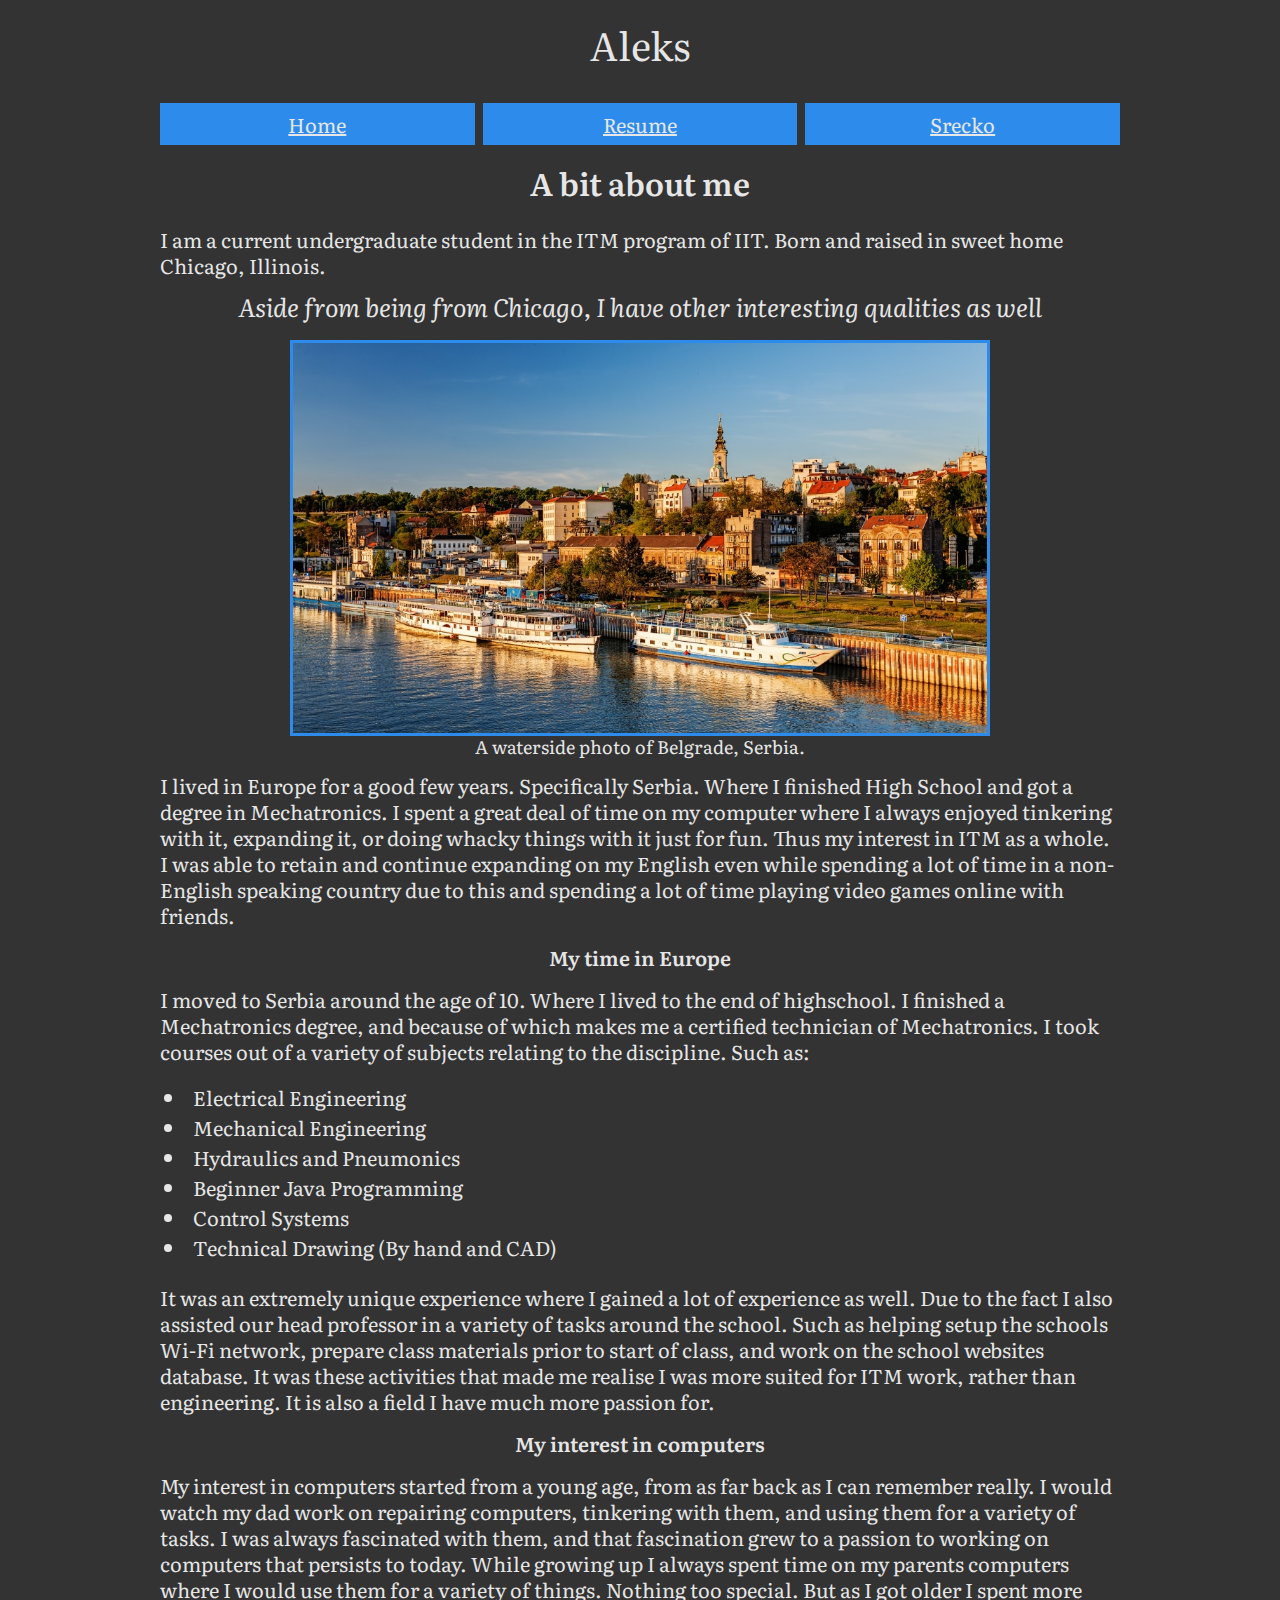
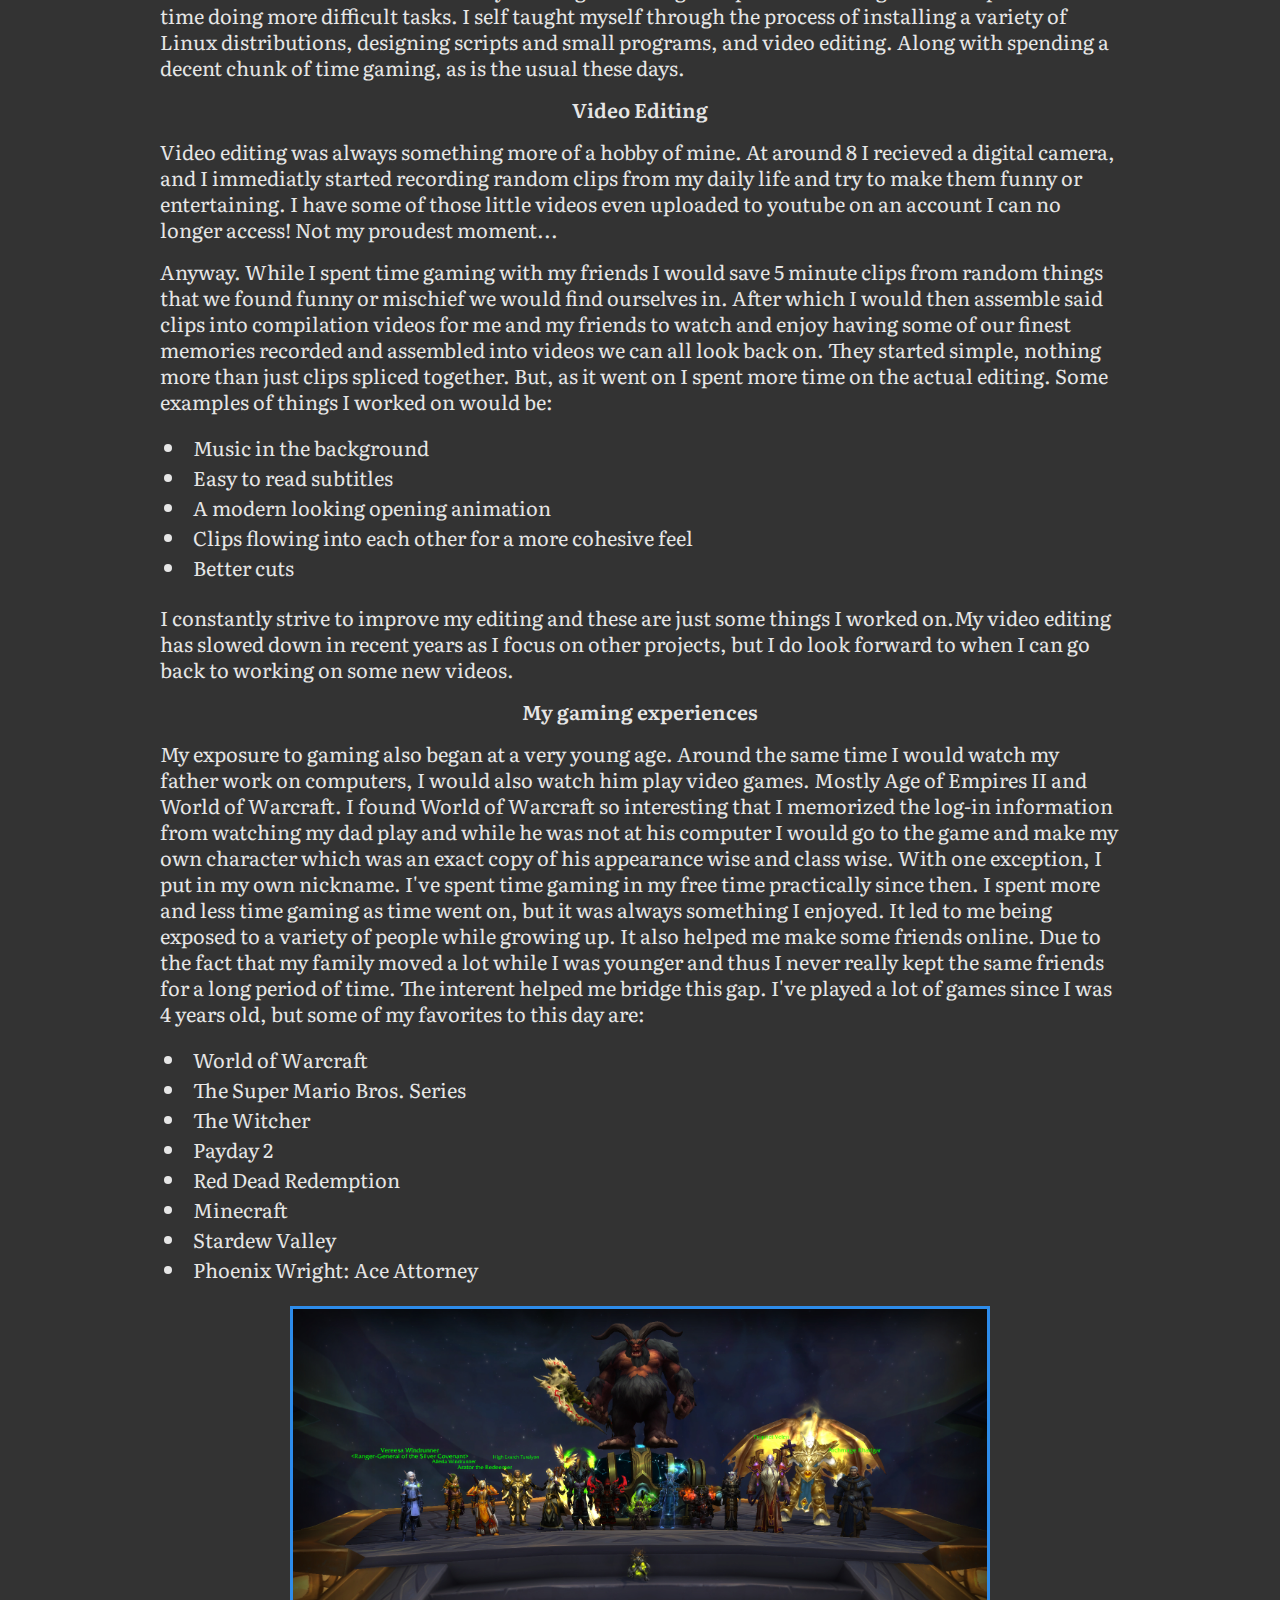
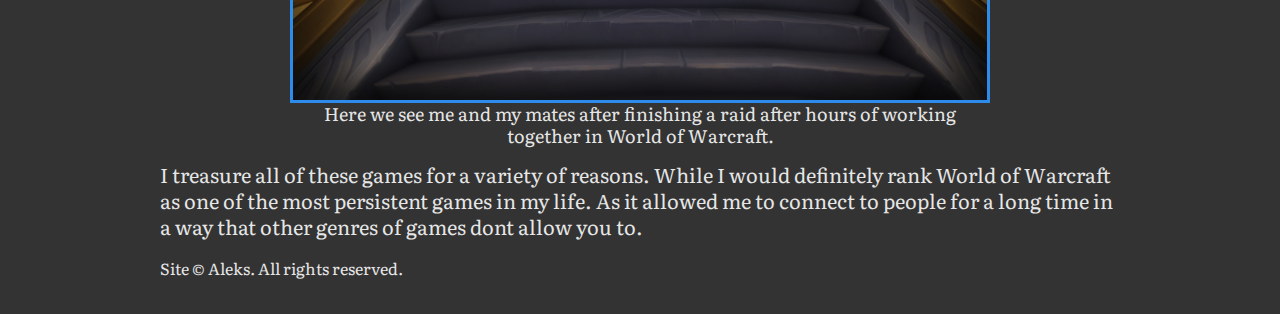
<file: index.html>
<!DOCTYPE html>
<html lang="en" dir="ltr">

  <head>
    <title>Aleks: Home Page</title>
    <meta name="viewport" content="width=device-width,initial-scale=1.0,shrink-to-fit=none" />
    <meta charset="utf-8" />
    <link rel="stylesheet" href="assets/css/screen.css" />
  </head>

  <body>
    <header id="header">
      <h1>Aleks</h1>
    </header>

    <nav id="navigation">
      <ul class="nav">
        <li><a href="">Home</a></li>
        <li><a href="resume/">Resume</a></li>
        <li><a href="srecko/">Srecko</a></li>
      </ul>
    </nav>

    <main id="content">
      <article>
        <h2>A bit about me</h2>
        <p>
          I am a current undergraduate student in the ITM program of IIT.
          Born and raised in sweet home Chicago, Illinois.
        </p>
        <section id="start">
          <h3> Aside from being from Chicago, I have other interesting qualities as well </h3>
          <figure class="landscape">
            <img src="assets/img/belgrade.jpeg"
              alt="Photo of Belgrade, Serbia" />
            <figcaption>
              A waterside photo of Belgrade, Serbia.
            </figcaption>
          </figure>
          <p>
            I lived in Europe for a good few years. Specifically Serbia. Where I finished High
            School and got a degree in Mechatronics. I spent a great deal of time on my computer
            where I always enjoyed tinkering with it, expanding it, or doing whacky things with it
            just for fun. Thus my interest in ITM as a whole. I was able to retain and continue
            expanding on my English even while spending a lot of time in a non-English speaking
            country due to this and spending a lot of time playing video games online with friends.
          </p>
        </section>

        <section id="europe">
          <h4>My time in Europe</h4>
          <p>
            I moved to Serbia around the age of 10. Where I lived to the end of highschool. I
            finished a Mechatronics degree, and because of which makes me a certified technician of
            Mechatronics. I took courses out of a variety of subjects relating to the discipline.
            Such as:
          </p>
          <ul class="defaultlist">
            <li>Electrical Engineering</li>
            <li>Mechanical Engineering</li>
            <li>Hydraulics and Pneumonics</li>
            <li>Beginner Java Programming</li>
            <li>Control Systems</li>
            <li>Technical Drawing (By hand and CAD)</li>
          </ul>
          <p>
            It was an extremely unique experience where I gained a lot of experience as well. Due to
            the fact I also assisted our head professor in a variety of tasks around the school.
            Such as helping setup the schools Wi-Fi network, prepare class materials prior to start
            of class, and work on the school websites database. It was these activities that made me
            realise I was more suited for ITM work, rather than engineering. It is also a field I
            have much more passion for.
          </p>
        </section>

        <section id="computers">
          <h4>My interest in computers</h4>
          <p>
            My interest in computers started from a young age, from as far back as I can remember
            really. I would watch my dad work on repairing computers, tinkering with them, and using
            them for a variety of tasks. I was always fascinated with them, and that fascination
            grew to a passion to working on computers that persists to today. While growing up I
            always spent time on my parents computers where I would use them for a variety of
            things. Nothing too special. But as I got older I spent more time doing more difficult
            tasks. I self taught myself through the process of installing a variety of Linux
            distributions, designing scripts and small programs, and video editing. Along with
            spending a decent chunk of time gaming, as is the usual these days.
          </p>
          <h4>Video Editing</h4>
          <p>
            Video editing was always something more of a hobby of mine. At around 8 I recieved a
            digital camera, and I immediatly started recording random clips from my daily life and
            try to make them funny or entertaining. I have some of those little videos even uploaded
            to youtube on an account I can no longer access! Not my proudest moment...
          </p>
          <p>
            Anyway. While I spent time gaming with my friends I would save 5 minute clips from
            random things that we found funny or mischief we would find ourselves in. After which I
            would then assemble said clips into compilation videos for me and my friends to watch
            and enjoy having some of our finest memories recorded and assembled into videos we can
            all look back on. They started simple, nothing more than just clips spliced together.
            But, as it went on I spent more time on the actual editing. Some examples of things I
            worked on would be:
          </p>
              <ul class="defaultlist">
              <li>Music in the background</li>
              <li>Easy to read subtitles</li>
              <li>A modern looking opening animation</li>
              <li>Clips flowing into each other for a more cohesive feel</li>
              <li>Better cuts</li>
            </ul>
          <p>
            I constantly strive to improve my editing and these are just some things I worked on.My
            video editing has slowed down in recent years as I focus on other projects, but I do
            look forward to when I can go back to working on some new videos.
          </p>
        </section>
        <section id="gaming">
          <h4>My gaming experiences</h4>
          <p>
            My exposure to gaming also began at a very young age. Around the same time I would watch
            my father work on computers, I would also watch him play video games. Mostly Age of
            Empires II and World of Warcraft. I found World of Warcraft so interesting that I
            memorized the log-in information from watching my dad play and while he was not at his
            computer I would go to the game and make my own character which was an exact copy of his
            appearance wise and class wise. With one exception, I put in my own nickname. I've spent
            time gaming in my free time practically since then. I spent more and less time gaming as
            time went on, but it was always something I enjoyed. It led to me being exposed to a
            variety of people while growing up. It also helped me make some friends online. Due to
            the fact that my family moved a lot while I was younger and thus I never really kept the
            same friends for a long period of time. The interent helped me bridge this gap. I've
            played a lot of games since I was 4 years old, but some of my favorites to this day are:
          </p>
          <ul class="defaultlist">
            <li>World of Warcraft</li>
            <li>The Super Mario Bros. Series</li>
            <li>The Witcher</li>
            <li>Payday 2</li>
            <li>Red Dead Redemption</li>
            <li>Minecraft</li>
            <li>Stardew Valley</li>
            <li>Phoenix Wright: Ace Attorney</li>
          </ul>
          <figure class="landscape">
            <img src="assets/img/antorus.jpg"
              alt="Photo of me and my mates finishing the final raid of World of Warcraft: Legion" />
            <figcaption>
              Here we see me and my mates after finishing a raid after hours of working together in
              World of Warcraft.
            </figcaption>
          </figure>
          <p>
            I treasure all of these games for a variety of reasons. While I would definitely rank
            World of Warcraft as one of the most persistent games in my life. As it allowed me to
            connect to people for a long time in a way that other genres of games dont allow you to.
          </p>
        </section>
      </article>
    </main>

    <footer id="footer">
      <p>Site © Aleks. All rights reserved.</p>
    </footer>

  </body>

</html>
</file>
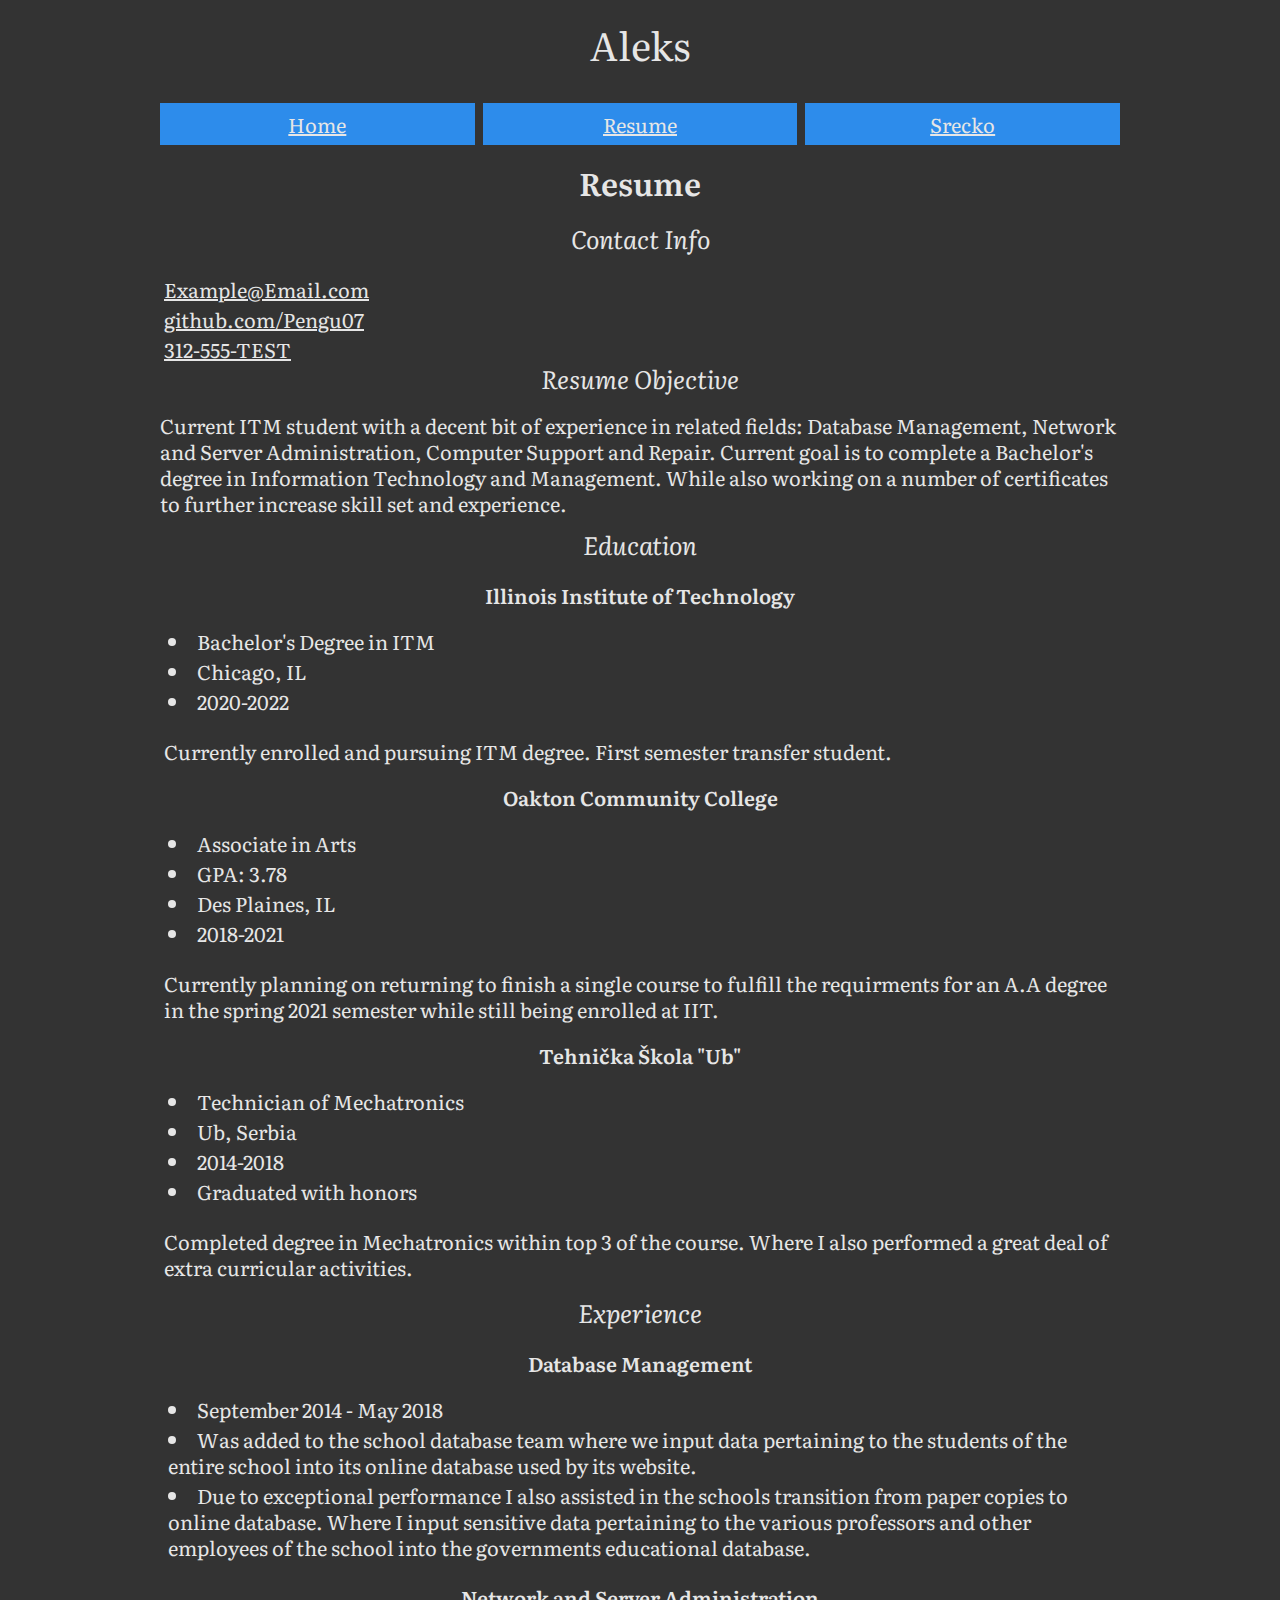
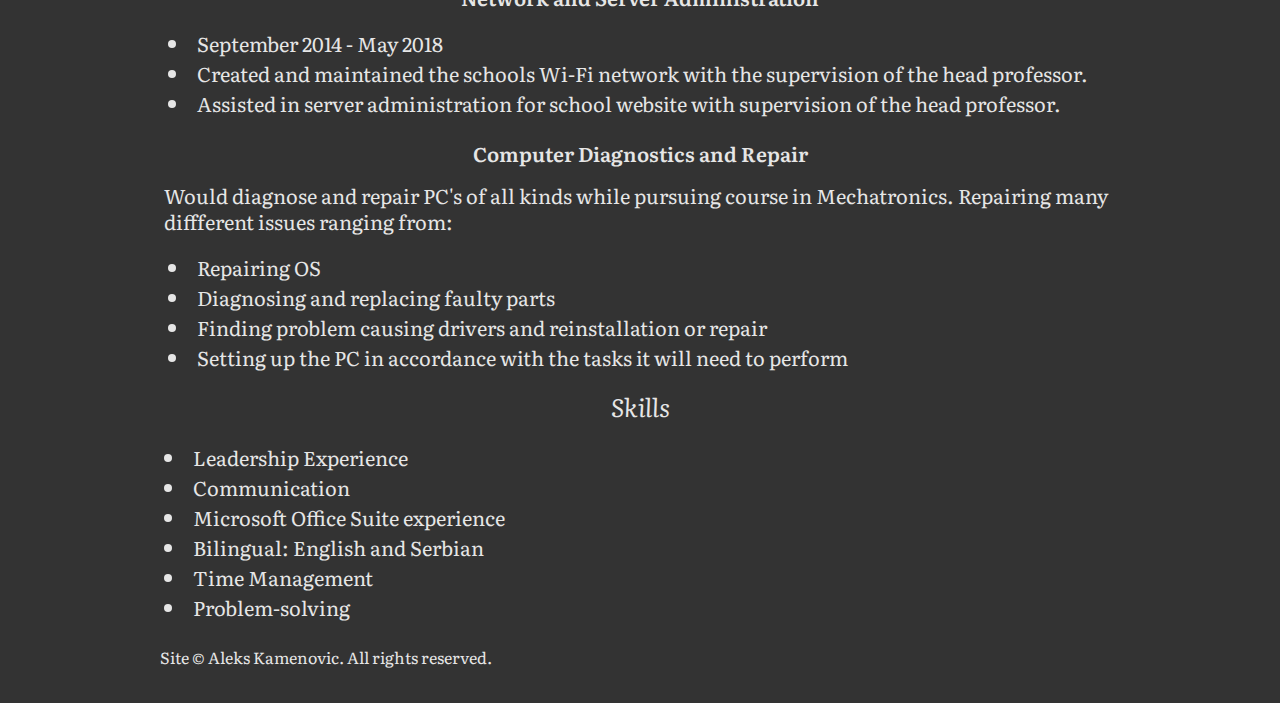
<file: resume/index.html>
<!DOCTYPE html>
<html lang="en" dir="ltr">
  <head>
    <title>Aleks: Home</title>
    <meta name="viewport" content="width=device-width,initial-scale=1.0,shrink-to-fit=none" />
    <meta charset="utf-8" />
    <link rel="stylesheet" href="../assets/css/screen.css" />
  </head>
  <body>
    <header id="header">
      <h1>Aleks</h1>
    </header>

    <nav id="navigation">
      <ul class="nav">
        <li><a href="../">Home</a></li>
        <li><a href="../resume/">Resume</a></li>
        <li><a href="../srecko/">Srecko</a></li>
      </ul>
    </nav>

    <main id="content">
      <article>

        <h2>Resume</h2>
        <aside id="contact">
          <h3>Contact Info</h3>
          <ul class="contact">
            <li class="email"><a href="mailto:Example@Email.com">Example@Email.com </a></li>
            <li class="url"><a href="https://github.com/Pengu07">github.com/Pengu07</a></li>
            <li class="tel"><a href="tel:+1312555TEST">312-555-TEST</a></li>
          </ul>
        </aside>
        <section id="objective">
          <h3>Resume Objective</h3>
          <p>
            Current ITM student with a decent bit of experience in related fields: Database
            Management, Network and Server Administration, Computer Support and Repair. Current goal
            is to complete a Bachelor's degree in Information Technology and Management. While also
            working on a number of certificates to further increase skill set and experience.
          </p>
        </section>

        <section id="education">
          <h3>Education</h3>
          <ol>
            <li class="college">
              <h4>Illinois Institute of Technology</h4>
              <ul class="defaultlist">
                <li class="degree">Bachelor's Degree in ITM</li>
                <li class="location">Chicago, IL</li>
                <li class="year">2020-2022</li>
              </ul>
              <p>
                Currently enrolled and pursuing ITM degree. First semester transfer student.
              </p>
            </li>
            <li class="community">
              <h4>Oakton Community College</h4>
              <ul class="defaultlist">
                <li class="degree">Associate in Arts</li>
                <li class="gpa">GPA: 3.78</li>
                <li class="location">Des Plaines, IL</li>
                <li class="year">2018-2021</li>
              </ul>
              <p>
                Currently planning on returning to finish a single course to fulfill the requirments
                for an A.A degree in the spring 2021 semester while still being enrolled at IIT.
              </p>
            </li>
            <li class="highschool">
              <h4>Tehnička Škola "Ub"</h4>
              <ul class="defaultlist">
                <li class="degree">Technician of Mechatronics</li>
                <li class="location">Ub, Serbia</li>
                <li class="year">2014-2018</li>
                <li class="performance">Graduated with honors</li>
              </ul>
              <p>
                Completed degree in Mechatronics within top 3 of the course. Where I also performed
                a great deal of extra curricular activities.
              </p>
            </li>
          </ol>
        </section>

        <section id="experience">
          <h3>Experience</h3>
          <ol>
            <li class="database management">
              <h4>Database Management</h4>
              <ul class="defaultlist">
                <li>September 2014 - May 2018</li>
                <li>Was added to the school database team where we input data pertaining to the
                  students of the entire school into its online database used by its website.</li>
                <li>Due to exceptional performance I also assisted in the schools transition from
                  paper copies to online database. Where I input sensitive data pertaining to the
                  various professors and other employees of the school into the governments
                  educational database.</li>
              </ul>
            </li>
            <li class="administration">
              <h4>Network and Server Administration</h4>
              <ul class="defaultlist">
                <li>September 2014 - May 2018</li>
                <li>Created and maintained the schools Wi-Fi network with the supervision of the
                head professor.</li>
                <li>Assisted in server administration for school website with supervision of the
                  head professor.</li>
              </ul>
            </li>
            <li class="repair">
              <h4>Computer Diagnostics and Repair</h4>
              <p>
                Would diagnose and repair PC's of all kinds while pursuing course in Mechatronics.
                Repairing many diffferent issues ranging from:
              </p>
              <ul class="defaultlist">
                <li>Repairing OS</li>
                <li>Diagnosing and replacing faulty parts</li>
                <li>Finding problem causing drivers and reinstallation or repair</li>
                <li>Setting up the PC in accordance with the tasks it will need to perform</li>
              </ul>
            </li>
          </ol>
        </section>

        <section id="skills">
          <h3>Skills</h3>
              <ul class="defaultlist">
            <li>Leadership Experience</li>
            <li>Communication</li>
            <li>Microsoft Office Suite experience</li>
            <li>Bilingual: English and Serbian</li>
            <li>Time Management</li>
            <li>Problem-solving</li>
          </ul>
        </section>
      </article>
    </main>

    <footer id="footer">
      <p>Site © Aleks Kamenovic. All rights reserved.</p>
    </footer>

  </body>
</html>
</file>
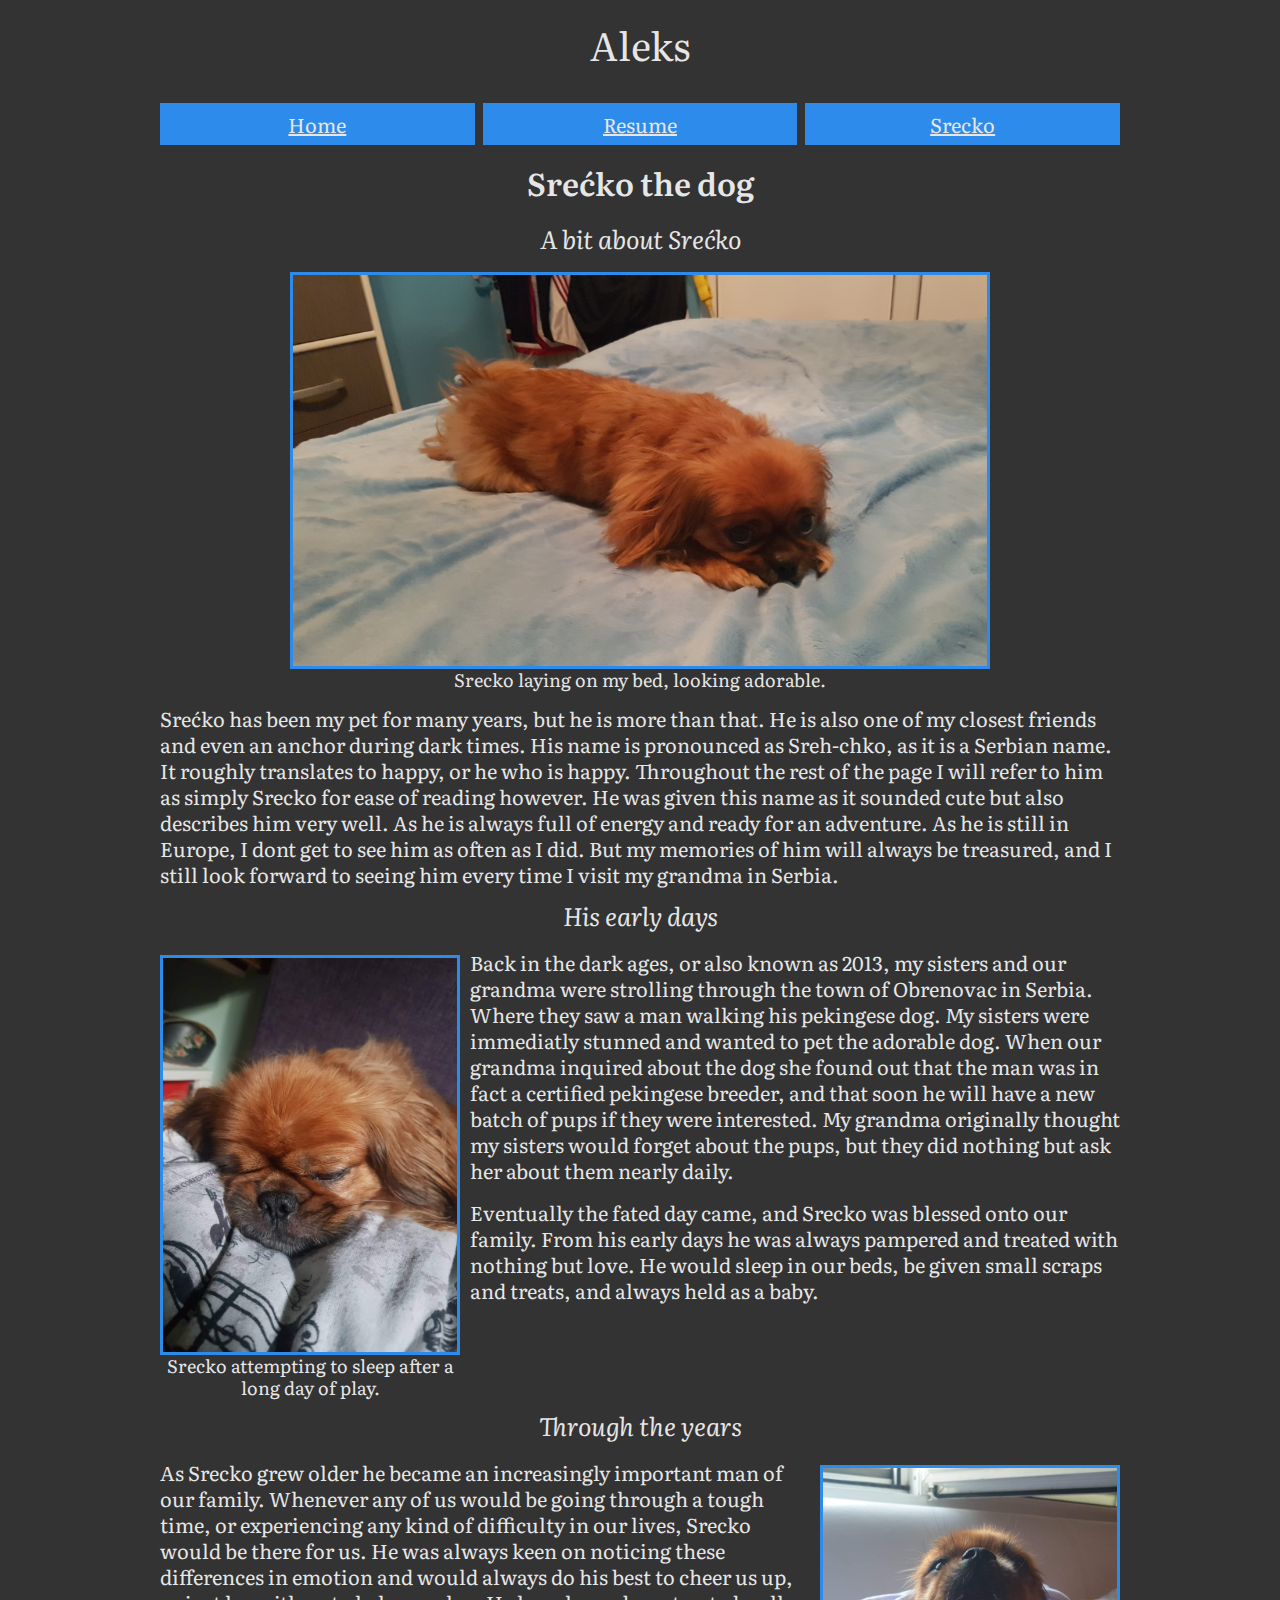
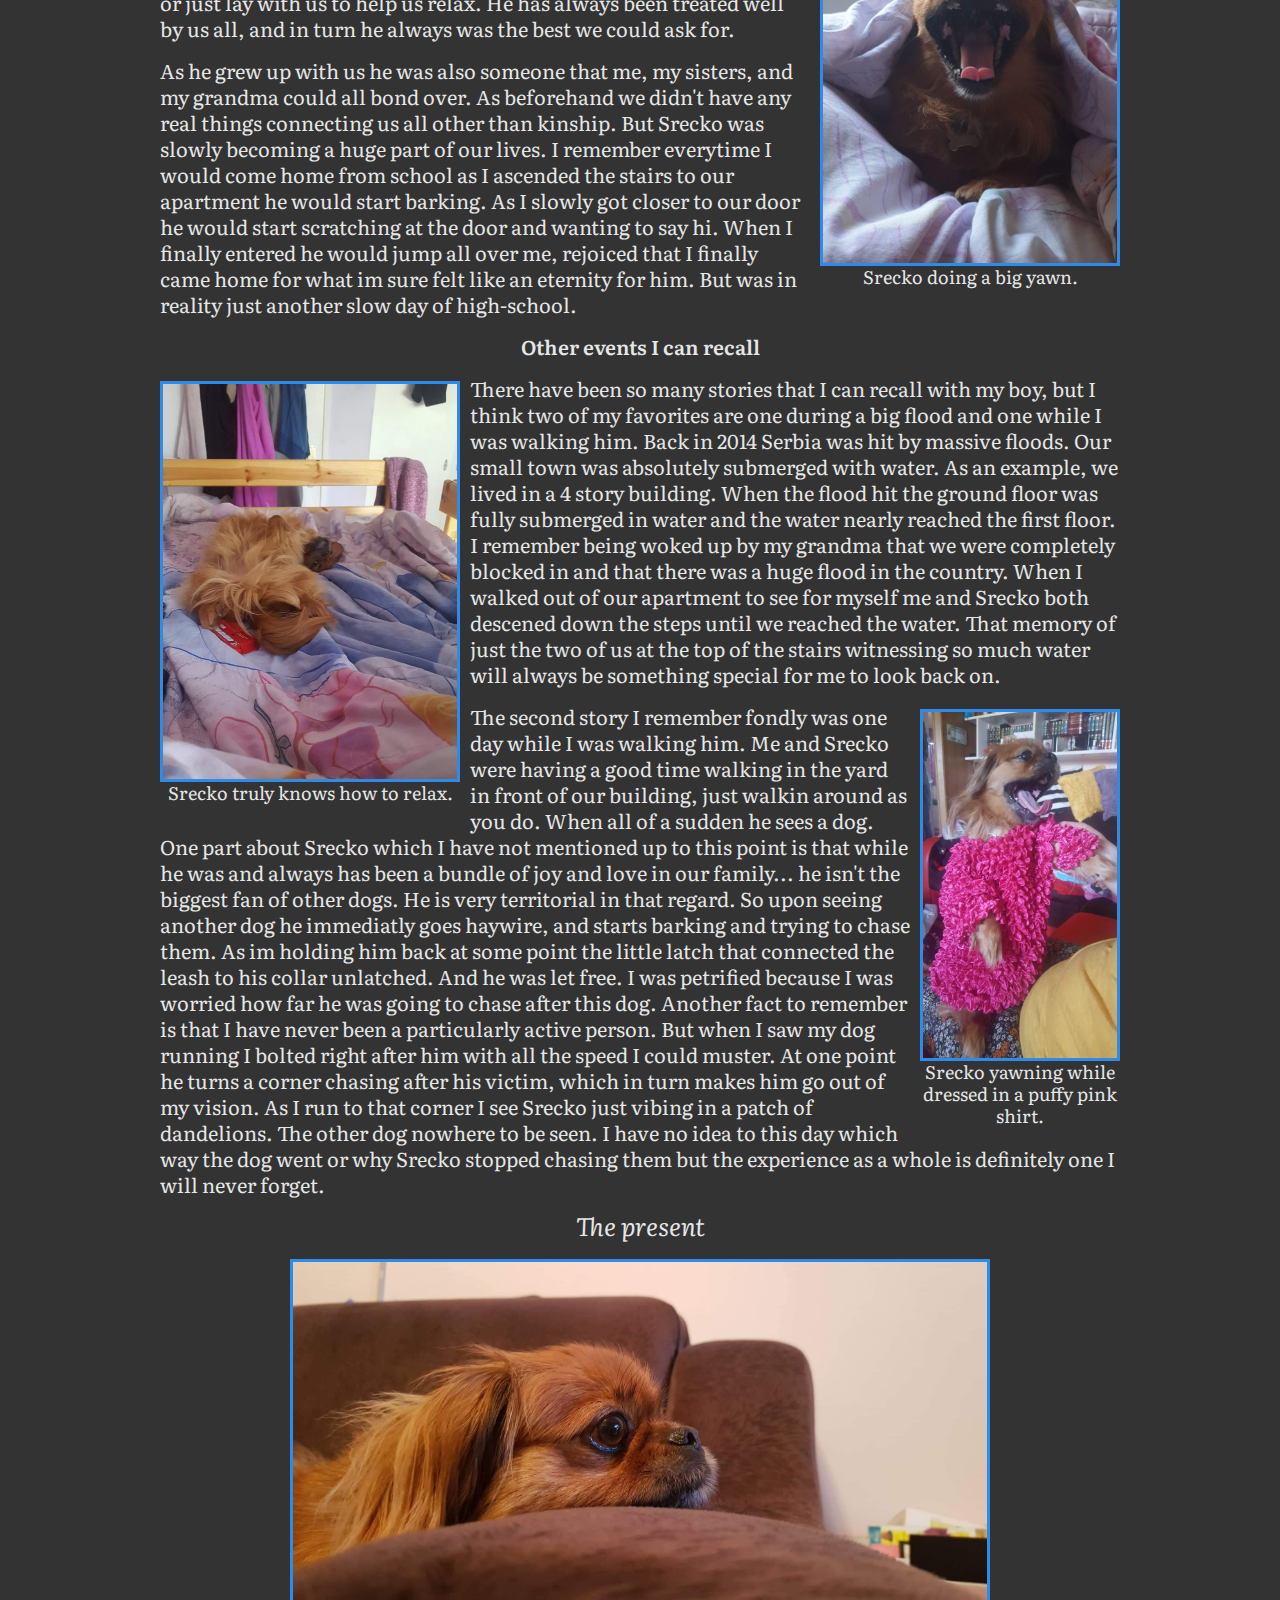
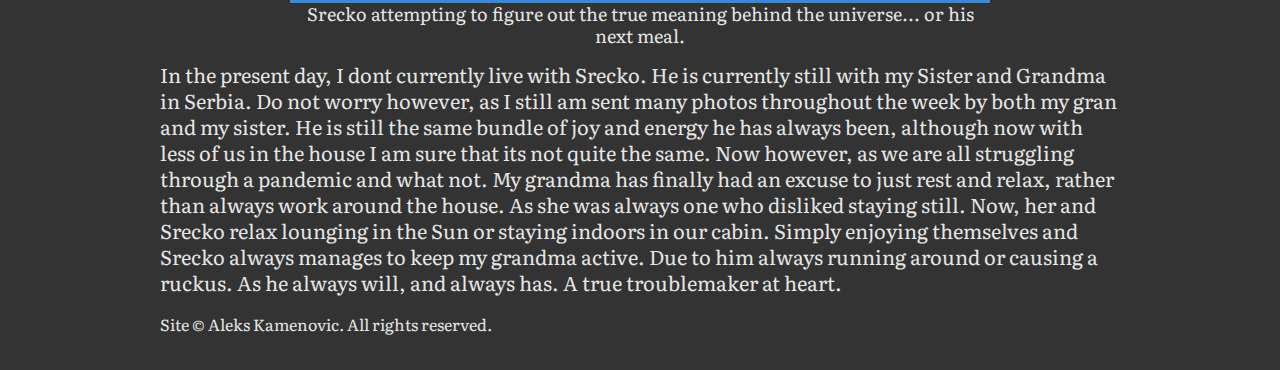
<file: srecko/index.html>
<!DOCTYPE html>
<html lang="en" dir="ltr">

  <head>
    <title>Aleks: Srećko</title>
    <meta name="viewport" content="width=device-width,initial-scale=1.0,shrink-to-fit=none" />
    <meta charset="utf-8" />
    <link rel="stylesheet" href="../assets/css/screen.css" />
  </head>

  <body>
    <header id="header">
      <h1>Aleks</h1>
    </header>

    <nav id="navigation">
      <ul class="nav">
        <li><a href="../">Home</a></li>
        <li><a href="../resume/">Resume</a></li>
        <li><a href="../srecko/">Srecko</a></li>
      </ul>
    </nav>

    <main id="content">
      <article id="srecko">
        <h2>Srećko the dog</h2>
        <section id="intro">
          <h3> A bit about Srećko </h3>
          <figure class="landscape">
            <img src="../assets/img/srecko_vibing.jpg"
              alt="Photo of Srecko laying on bed." />
            <figcaption>
              Srecko laying on my bed, looking adorable.
            </figcaption>
          </figure>
          <p>
            Srećko has been my pet for many years, but he is more than that. He is also one of my
            closest friends and even an anchor during dark times. His name is pronounced as
            Sreh-chko, as it is a Serbian name. It roughly translates to happy, or he who is happy.
            Throughout the rest of the page I will refer to him as simply Srecko for ease of reading
            however. He was given this name as it sounded cute but also describes him very well. As
            he is always full of energy and ready for an adventure. As he is still in Europe, I dont
            get to see him as often as I did. But my memories of him will always be treasured, and I
            still look forward to seeing him every time I visit my grandma in Serbia.
          </p>
        </section>

        <section id="early">
          <h3> His early days </h3>
          <figure class="portrait">
            <img src="../assets/img/srecko_sleep.jpg"
              alt="Photo of Srecko sleeping." />
            <figcaption>
              Srecko attempting to sleep after a long day of play.
            </figcaption>
          </figure>
          <p>
            Back in the dark ages, or also known as 2013, my sisters and our grandma were strolling
            through the town of Obrenovac in Serbia. Where they saw a man walking his pekingese dog.
            My sisters were immediatly stunned and wanted to pet the adorable dog. When our grandma
            inquired about the dog she found out that the man was in fact a certified pekingese
            breeder, and that soon he will have a new batch of pups if they were interested. My
            grandma originally thought my sisters would forget about the pups, but they did nothing
            but ask her about them nearly daily.
          </p>
          <p>
            Eventually the fated day came, and Srecko was
            blessed onto our family. From his early days he was always pampered and treated with
            nothing but love. He would sleep in our beds, be given small scraps and treats, and
            always held as a baby.
          </p>
        </section>

        <section id="stories">
          <h3> Through the years </h3>
          <figure class="portrait" id="yawn">
            <!--Using both class and ID so that I can edit within specific css media query -->
            <img src="../assets/img/srecko_yawn.jpg"
              alt="Photo of Srecko yawning." />
            <figcaption>
              Srecko doing a big yawn.
            </figcaption>
          </figure>
          <p>
            As Srecko grew older he became an increasingly important man of our family. Whenever any
            of us would be going through a tough time, or experiencing any kind of difficulty in our
            lives, Srecko would be there for us. He was always keen on noticing these differences in
            emotion and would always do his best to cheer us up, or just lay with us to help us
            relax. He has always been treated well by us all, and in turn he always was the best we
            could ask for.
          </p>
          <p>
            As he grew up with us he was also someone that me, my sisters, and my
            grandma could all bond over. As beforehand we didn't have any real things connecting us
            all other than kinship. But Srecko was slowly becoming a huge part of our lives. I
            remember everytime I would come home from school as I ascended the stairs to our
            apartment he would start barking. As I slowly got closer to our door he would start
            scratching at the door and wanting to say hi. When I finally entered he would jump all
            over me, rejoiced that I finally came home for what im sure felt like an eternity for
            him. But was in reality just another slow day of high-school.
          </p>
          <h4> Other events I can recall </h4>
          <figure class="portrait">
            <img src="../assets/img/srecko_relax.jpg"
              alt="Photo of Srecko relaxing in a unique position on his back." />
            <figcaption>
              Srecko truly knows how to relax.
            </figcaption>
          </figure>
          <p>
            There have been so many stories that I can recall with my boy, but I think two of my
            favorites are one during a big flood and one while I was walking him. Back in 2014
            Serbia was hit by massive floods. Our small town was absolutely submerged with water. As
            an example, we lived in a 4 story building. When the flood hit the ground floor was
            fully submerged in water and the water nearly reached the first floor. I remember being
            woked up by my grandma that we were completely blocked in and that there was a huge
            flood in the country. When I walked out of our apartment to see for myself me and Srecko
            both descened down the steps until we reached the water. That memory of just the two of
            us at the top of the stairs witnessing so much water will always be something special
            for me to look back on.
          </p>
          <figure class="portraitlong">
            <img src="../assets/img/srecko_dressed.jpg"
              alt="Photo of Srecko dressed with a puffy pink shirt." />
            <figcaption>
              Srecko yawning while dressed in a puffy pink shirt.
            </figcaption>
          </figure>
          <p>
            The second story I remember fondly was one day while I was walking him. Me and Srecko
            were having a good time walking in the yard in front of our building, just walkin around
            as you do. When all of a sudden he sees a dog. One part about Srecko which I have not
            mentioned up to this point is that while he was and always has been a bundle of joy and
            love in our family... he isn't the biggest fan of other dogs. He is very territorial in
            that regard. So upon seeing another dog he immediatly goes haywire, and starts barking
            and trying to chase them. As im holding him back at some point the little latch that
            connected the leash to his collar unlatched. And he was let free. I was petrified
            because I was worried how far he was going to chase after this dog. Another fact to
            remember is that I have never been a particularly active person. But when I saw my dog
            running I bolted right after him with all the speed I could muster. At one point he
            turns a corner chasing after his victim, which in turn makes him go out of my vision. As
            I run to that corner I see Srecko just vibing in a patch of dandelions. The other dog
            nowhere to be seen. I have no idea to this day which way the dog went or why Srecko
            stopped chasing them but the experience as a whole is definitely one I will never
            forget.
          </p>
        </section>

        <section id="present">
          <h3> The present </h3>
          <figure class="landscape">
            <img src="../assets/img/srecko_think.jpg"
              alt="Photo of Srecko thinking." />
            <figcaption>
              Srecko attempting to figure out the true meaning behind the universe... or his next
              meal.
            </figcaption>
          </figure>
          <p>
            In the present day, I dont currently live with Srecko. He is currently still with my
            Sister and Grandma in Serbia. Do not worry however, as I still am sent many photos
            throughout the week by both my gran and my sister. He is still the same bundle of joy
            and energy he has always been, although now with less of us in the house I am sure that
            its not quite the same. Now however, as we are all struggling through a pandemic and
            what not. My grandma has finally had an excuse to just rest and relax, rather than
            always work around the house. As she was always one who disliked staying still. Now, her
            and Srecko relax lounging in the Sun or staying indoors in our cabin. Simply enjoying
            themselves and Srecko always manages to keep my grandma active. Due to him always
            running around or causing a ruckus. As he always will, and always has. A true
            troublemaker at heart.
          </p>
        </section>
      </article>
    </main>

    <footer id="footer">
      <p>Site © Aleks Kamenovic. All rights reserved.</p>
    </footer>

  </body>
</html>
</file>
<file: assets/css/screen.css>
@import url("https://fonts.googleapis.com/css2?family=Literata:ital,wght@0,300;0,400;0,600;0,700;1,400&display=swap");
/*@import url('https://basehold.it/24'); */

/* http://meyerweb.com/eric/tools/css/reset/
   v2.0 | 20110126
   License: none (public domain)
*/
/* stylelint-disable*/
a,abbr,acronym,address,applet,article,aside,audio,b,big,blockquote,body,canvas,caption,center,cite,code,dd,del,details,dfn,div,dl,dt,em,embed,fieldset,figcaption,figure,footer,form,h1,h2,h3,h4,h5,h6,header,hgroup,html,i,iframe,img,ins,kbd,label,legend,li,mark,menu,nav,object,ol,output,p,pre,q,ruby,s,samp,section,small,span,strike,strong,sub,summary,sup,table,tbody,td,tfoot,th,thead,time,tr,tt,u,ul,var,video{margin:0;padding:0;border:0;font:inherit;vertical-align:baseline}article,aside,details,figcaption,figure,footer,header,hgroup,main,menu,nav,section{display:block}html,.stylelint{line-height:1}body,.stylelint{line-height:inherit}ol,ul{list-style:none}blockquote,q{quotes:none}blockquote:after,blockquote:before,q:after,q:before{content:'';content:none}table{border-collapse:collapse;border-spacing:0}
/* stylelint-enable */

/* Base Styles | Meant to be used up to first media query before being edited*/
/* Used 20px as base size https://www.modularscale.com/?20&px&1.25 with a major third ratio */
html {
  font-family: Literata, Georgia, "Times New Roman", Times, Roman, serif;
  font-size: 1.25em; /* 20 / 16 = 1.25 */
  line-height: 1.3em; /* 26 / 20 = 1.3*/
  background: #333333;
  color: #e6e6e6;
}

@supports (display: grid) {
  html { padding: 1em 0; }
}

h1 {
  font-size: 1.95315em; /* 39.063 / 20 */
  line-height: 1.228784272em; /* 48 / 39.063 */
  text-align: center;
}
h2 {
  font-size: 1.5625em; /* 31.25 / 20   */
  line-height: 1.152em; /* 36 / 31.25 */
  font-weight: 600;
  text-align: center;
}
h3 {
  font-size: 1.25em; /* 25 / 20  */
  font-style: italic;
  text-align: center;
}
h4 {
  font-weight: 600;
  text-align: center;
}
h1,
h2,
h3,
h4,
p,
nav,
figcaption {
  padding-bottom: 0.8em;
}
figcaption {
  font-size: 0.9em; /* 18 / 20 */
  line-height: 1.222222222em; /* 22 / 18 */
  text-align: center;
}

a {
  color: #e6e6e6;
}
a:visited {
  color: #2d8ceb;
}

ul.defaultlist {
  list-style-type: disc;
  list-style-position: inside;
  margin-bottom: 1.2em; /* 24 / 20*/
}
li {
  margin: 0.2em; /* 4 / 20*/
}
footer {
  font-size: 0.8em; /* 16 / 20 */
}

/* Responsive Images */

img {
  display: block;
  border: 0.15em solid #2d8ceb; /* 3 / 20 */
  box-sizing: border-box;
  max-width: 100%;
}

/* Layout */

body {
  display: grid;
  grid-template-columns: minmax(0.625em,1fr) minmax(5ch,80ch) minmax(0.625em,1fr);
}
header,
nav,
main,
footer {
  grid-column: 2 / 3;
}

/* Modular */

.nav li {
  padding-bottom: 0.3em; /* 6 / 20 */
}
.nav a {
  display: block;
  background: #2d8ceb;
  color: #e6e6e6;
  padding: 0.3em; /* 6 / 20 */
  text-align: center;
}
.nav a:hover {
  background: #2d8ceb;
}

/* State */
@media screen and (min-width: 14.375em) { /* 230 / 16 */

  figure.portrait {
    display: block;
    margin-left: auto;
    margin-right: auto;
    max-width: 15em; /* 300 / 20*/
  }
  figure.portraitlong {
    max-width: 10em; /* 200 / 20 */
    float: left;
    padding-right: 0.5em; /* 10 / 20 */
    padding-top: 0.3em; /* 6 / 20 */
  }
}

@media screen and (min-width: 30em) { /* 480 / 16 */

  figure.portrait {
    float: left;
    padding-right: 0.5em; /* 10 / 20 */
    padding-top: 0.3em; /* 6 / 20 */
  }
  figure.portraitlong {
    float: right;
    padding-left: 0.5em; /* 10 / 20 */
    padding-right: 0; /*0*/
  }

  .nav {
    display: flex;
    flex-direction: row;
    justify-content: space-between;
  }
  .nav li {
    padding: 0; /*0*/
    width: 30vw;
    margin: 0.2em; /* 4 / 20 */
    flex: 1 auto;
  }
  .nav a {
    padding: 0.4em; /* 8 / 20*/
  }
  .nav li:first-of-type {
    margin-left: 0;
  }
  .nav li:last-of-type {
    margin-right: 0;
  }
}

@media screen and (min-width: 35em) { /* 700 / 20 */

  figure.landscape {
    max-width: 35em; /* 700 / 20 */
    margin-left: auto;
    margin-right: auto;
  }

  /* This helps fix an issue with wrapping on the Srecko page */
  h3 {
    clear: both;
  }
  #yawn {
    float: right;
    padding-right: 0;
    padding-left: 0.5em; /* 10 / 20 */
  }
}
</file>
